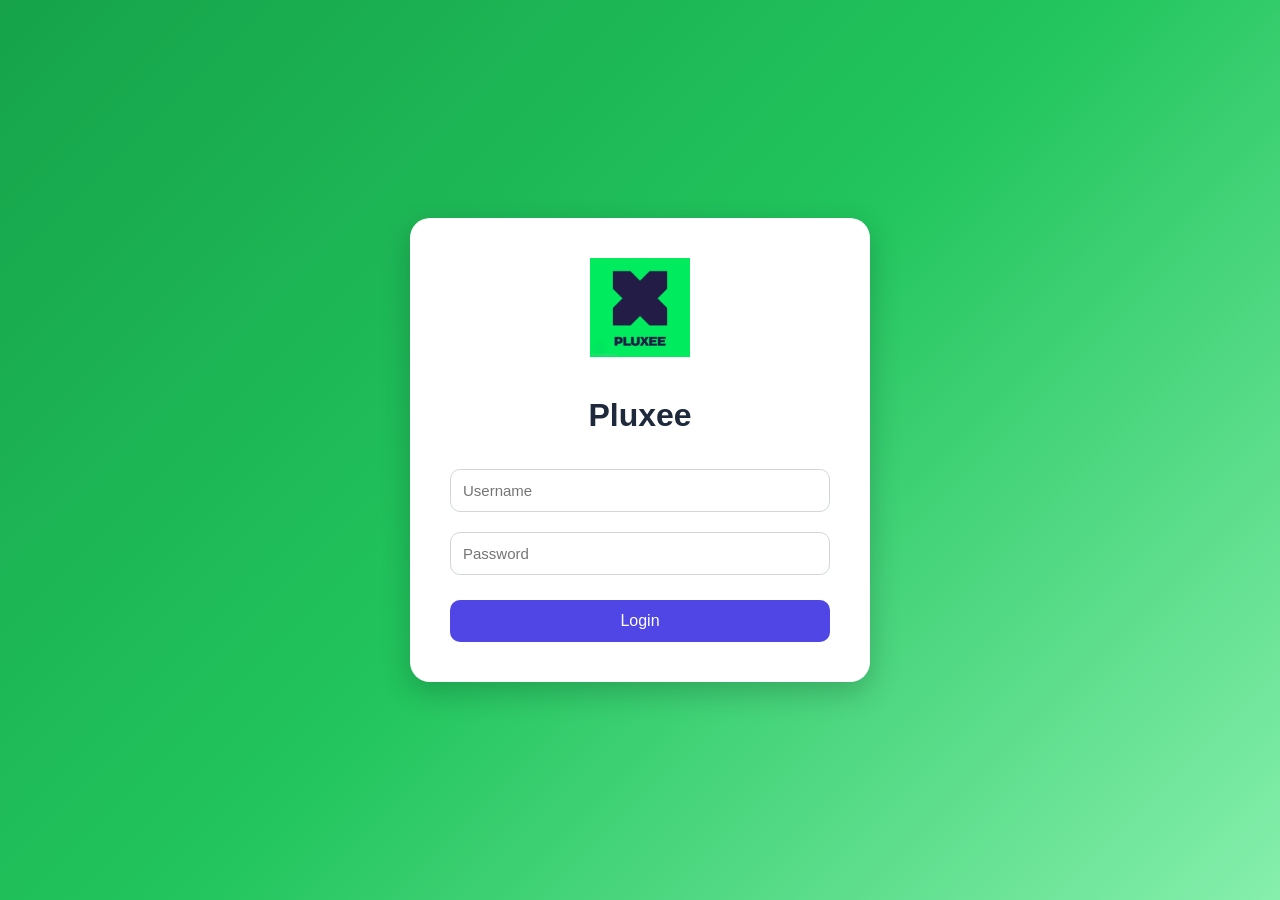
<file: index.html>
<!DOCTYPE html>
<html>
<head>
    <title>Company Login</title>
    <link rel="stylesheet" href="style.css">
</head>
<body>

    <div class="container">

    <img src="logo.png" class="logo">

    <h1>Pluxee</h1>

    <input
        type="text"
        id="username"
        placeholder="Username">

    <input
        type="password"
        id="password"
        placeholder="Password">

    <button onclick="login()">
        Login
    </button>

</div>

    <script src="script.js"></script>

</body>
</html>
</file>
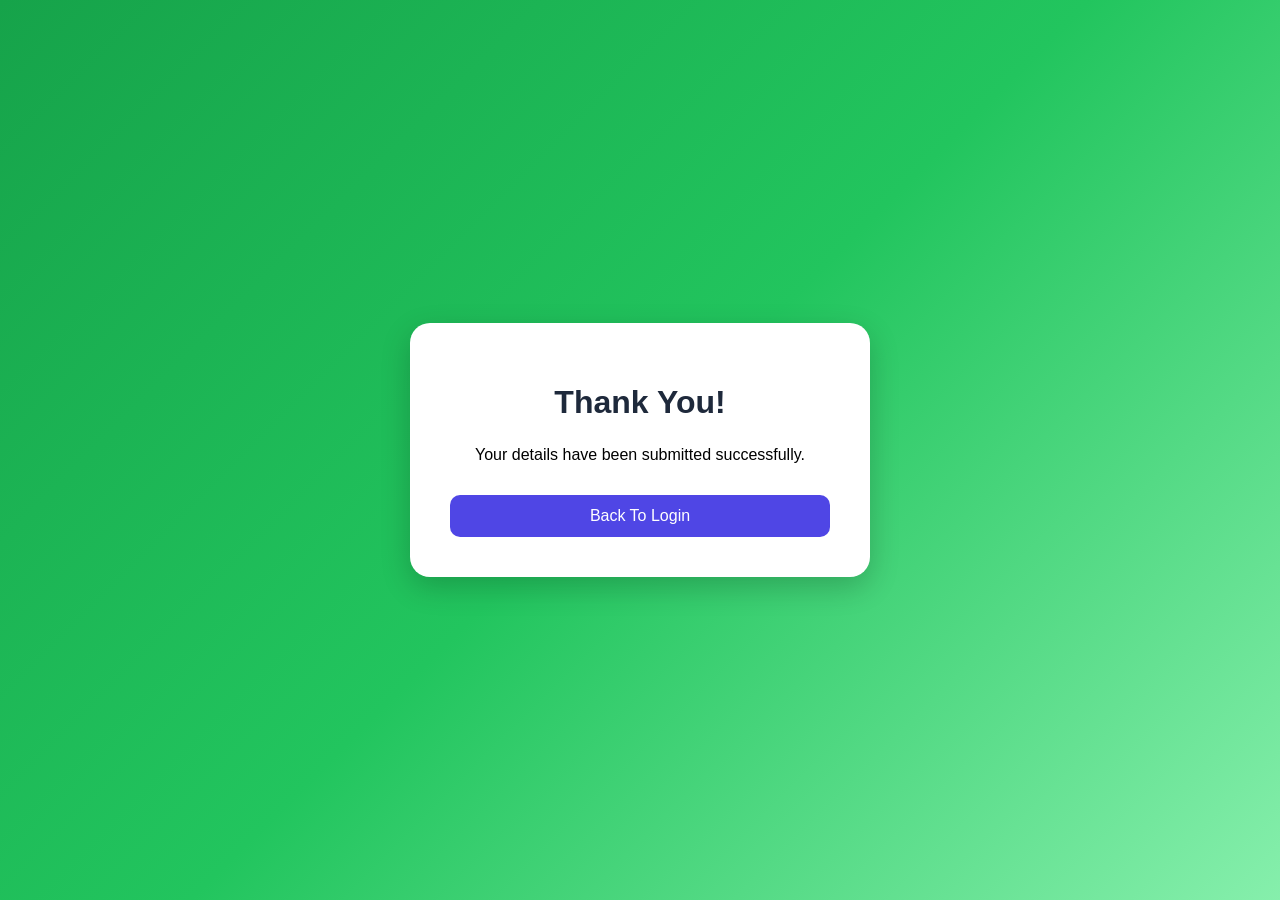
<file: thankyou.html>
<!DOCTYPE html>
<html>
<head>
    <title>Thank You</title>
    <link rel="stylesheet" href="style.css">
</head>
<body>

<div class="container">

    <h1>Thank You!</h1>

    <p>Your details have been submitted successfully.</p>

    <button onclick="goBack()">
        Back To Login
    </button>

</div>

<script>
function goBack(){
    window.location.href = "index.html";
}
</script>

</body>
</html>
</file>
<file: style.css>
body{
    margin:0;
    padding:0;
    font-family: 'Segoe UI', sans-serif;
    background: linear-gradient(135deg,#16a34a,#22c55e,#86efac);
    height:100vh;
    display:flex;
    justify-content:center;
    align-items:center;
}

.container{
    background:white;
    width:380px;
    padding:40px;
    border-radius:20px;
    text-align:center;
    box-shadow:0 10px 30px rgba(0,0,0,0.2);
}

.logo{
    width:100px;
    margin-bottom:15px;
}

h1{
    color:#1e293b;
    margin-bottom:25px;
}

input{
    width:100%;
    padding:12px;
    margin:10px 0;
    border:1px solid #d1d5db;
    border-radius:10px;
    box-sizing:border-box;
    font-size:15px;
}

input:focus{
    outline:none;
    border-color:#4f46e5;
}

button{
    width:100%;
    padding:12px;
    margin-top:15px;
    background:#4f46e5;
    color:white;
    border:none;
    border-radius:10px;
    font-size:16px;
    cursor:pointer;
}

button:hover{
    background:#4338ca;
}
</file>
